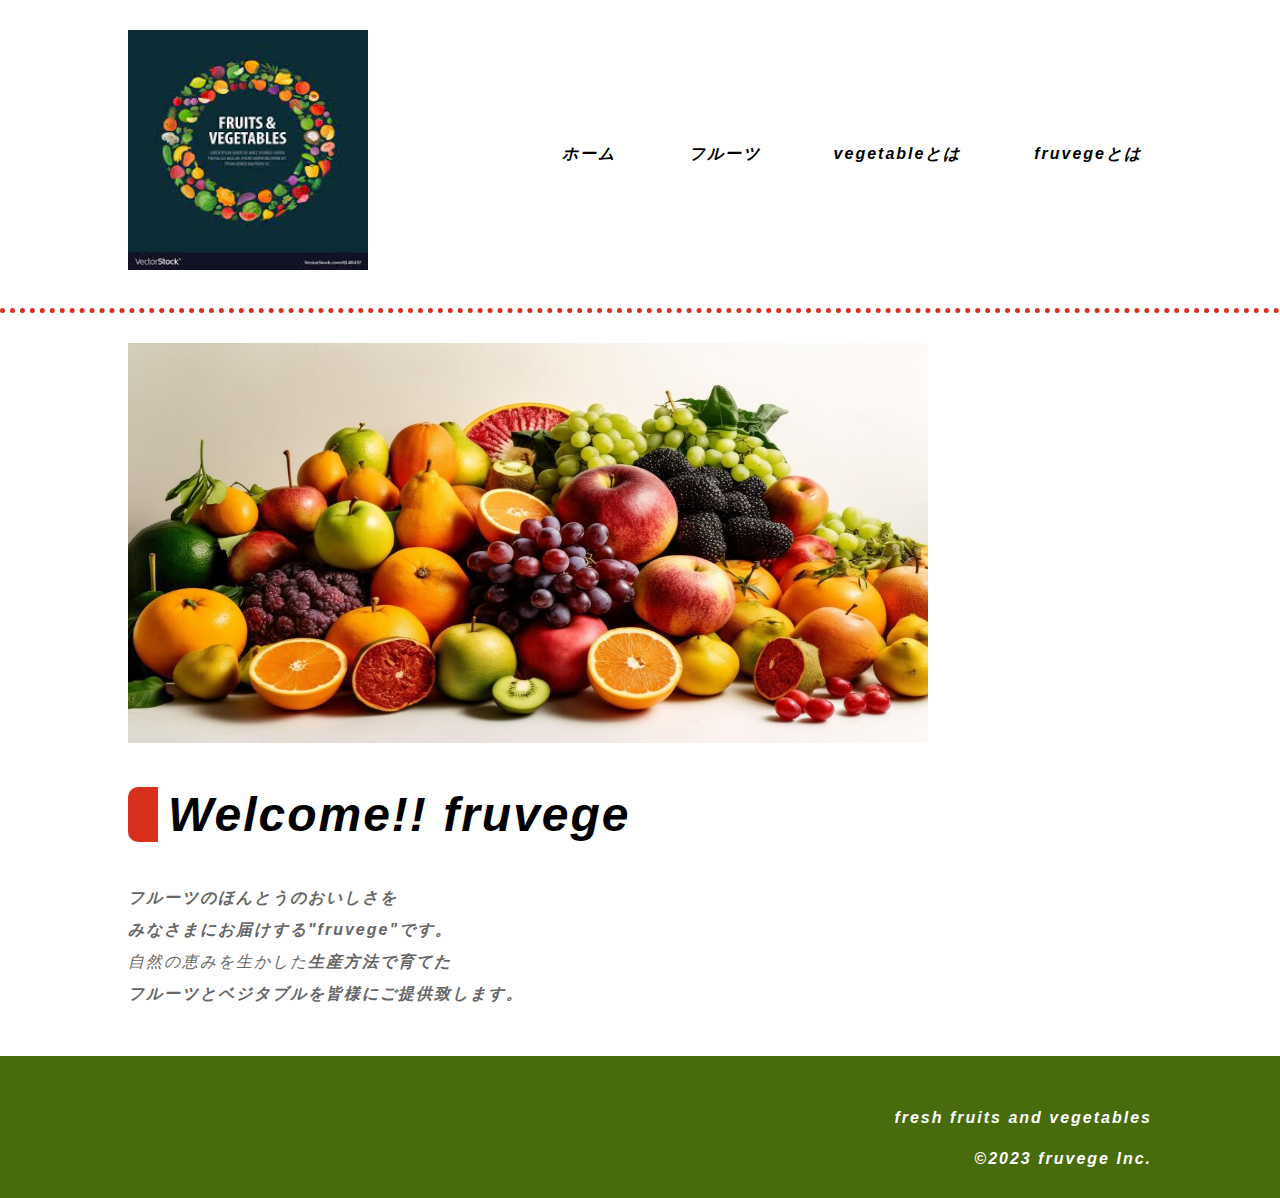
<file: index.html>
<!DOCTYPE html>
<html lang="ja"></html>
<head>
    <meta charset="utf-8">
    <link href="css/style.css" rel="stylesheet">
    <title>
        fruvege
    </title>

</head>

    <body>
        <header>
            <div class="header_box">
                <h1><a href="index.html">  
                    <img src="images/fruits-vegetables2.png" alt="fruvegeロゴ"width="240" height="240">
                </a></h1>
                        <nav>
                            <ul>
                                <li><a href="index.html">ホーム</a></li>
                                <li><a href="fruit.html">フルーツ</a></li>
                                <li><a href="vegetable.html">vegetableとは</a></li>
                                <li><a href="about.html">fruvegeとは</a></li>
                            </ul>
                        </nav>
            </div>
        </header>
                <!--ヘッダーここまで-->
        <main>
                <div class="main_box">
                    <img src="images/fruits-vegetables4.png" alt="fruvegeロゴ"width="800" height="400">
                        <h2>Welcome!! fruvege</h2>
                            <p>フルーツのほんとうのおいしさを<br>みなさまにお届けする"fruvege"です。<br>
                            <strong>自然の恵みを生かした</strong>生産方法で育てた<br>
                            フルーツとベジタブルを皆様にご提供致します。
                            </p>
                </div>
        </main>
                <!--mainここまで-->


        <footer>
            <div class="footer_box">
                <p>fresh fruits and vegetables</p>
                    &copy;2023 fruvege Inc.
            </div>
        </footer>
        <!--フッターここまで-->
    </body>
</html>
</file>
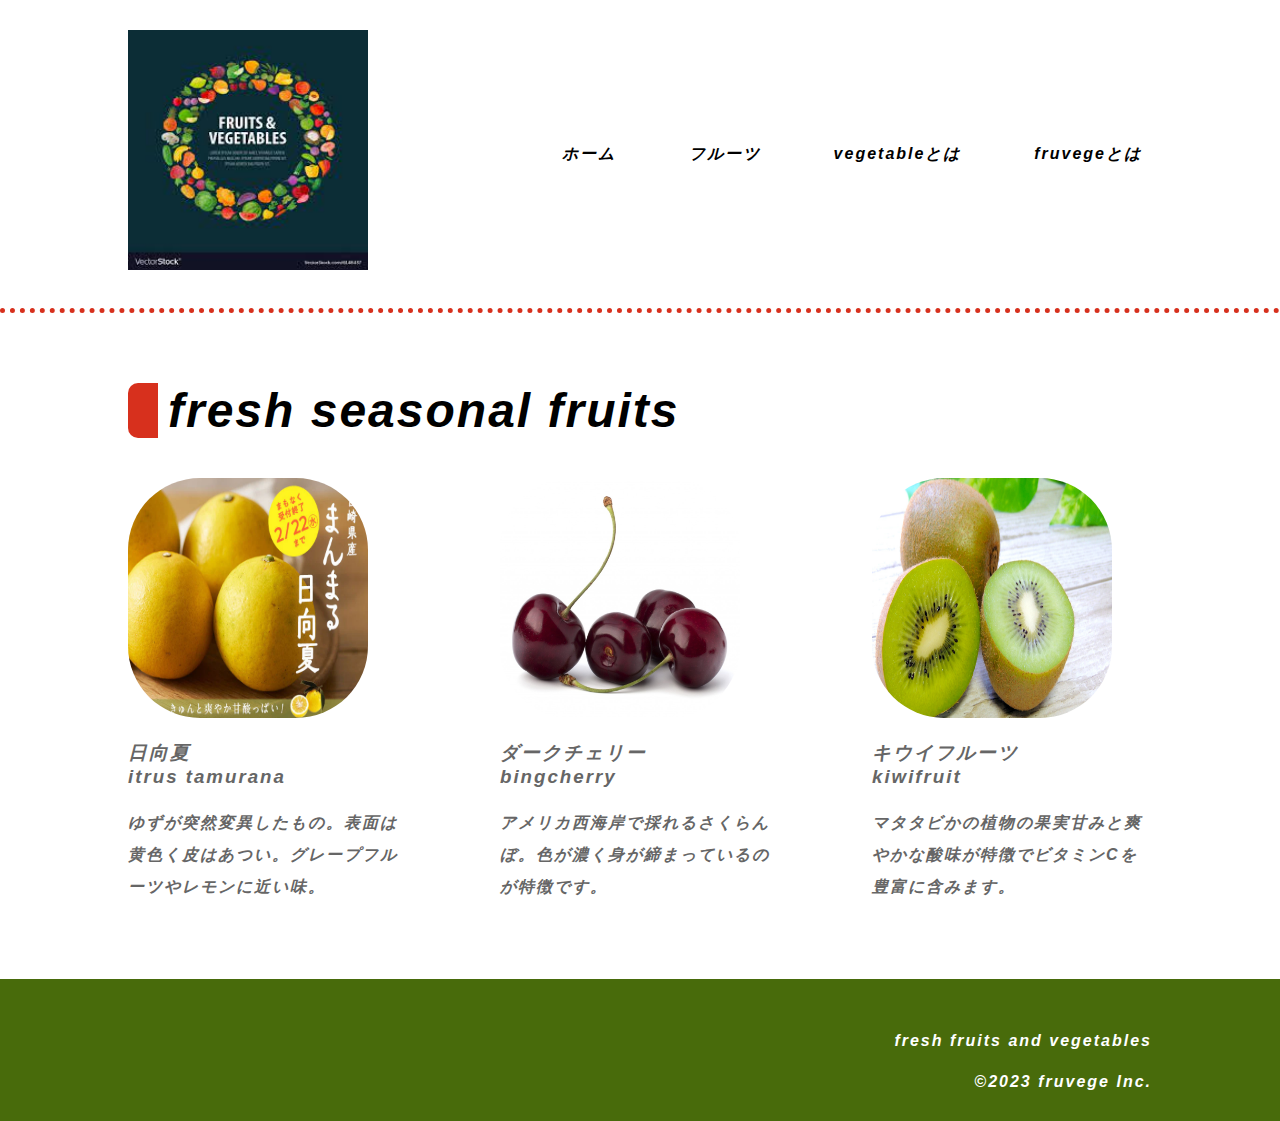
<file: fruit.html>
<!DOCTYPE html>
<html lang="ja"></html>
<head>
    <meta charset="utf-8">
        <link href="css/style.css" rel="stylesheet">
    <title>
        フルーツfruvege
    </title>

</head>

    <body>
        <header>
            <div class="header_box">
        <h1><a href="index.html"><img src="images/fruits-vegetables2.png" alt="fruvegeロゴ"
            width="240" height="240"></a></h1>
        
        <nav>
        <ul>
            
            <li><a href="index.html">ホーム</a></li>
            <li><a href="fruit.html">フルーツ</a></li>
            <li><a href="vegetable.html">vegetableとは</a></li>
            <li><a href="about.html">fruvegeとは</a></li>
                </ul>
                    </nav>
                    </div>
                </header>
                <!--ヘッダーここまで-->
                <main>
                    <div class="main_box">
                        <h2>fresh seasonal fruits</h2>
                            <div class="item_box">
                                <section class="item">
            <img src="images/hyuga.png" alt="日向夏"
            width="240" height="240">
                    <h3>日向夏<br>itrus tamurana</h3>
                    <p>ゆずが突然変異したもの。表面は黄色く皮はあつい。グレープフルーツやレモンに近い味。</p>
                                </section>
                    
                                <section class="item">
            <img src="images/dark_cherrys.png" alt="ダークチェリー"
            width="240" height="240">
                    <h3>ダークチェリー<br>bingcherry</h3>
                    <p>アメリカ西海岸で採れるさくらんぼ。色が濃く身が締まっているのが特徴です。</p>
                                </section>

                                <section class="item">
            <img src="images/kiwi.png" alt="キウイフルーツ"
            width="240" height="240">
                    <h3>キウイフルーツ<br>kiwifruit</h3>
                    <p>マタタビかの植物の果実甘みと爽やかな酸味が特徴でビタミンCを豊富に含みます。</p>
                                </section>
                            </div>
                    </div>
                </main>
                <!--mainここまで-->


        <footer>
            <div class="footer_box">
        <p>fresh fruits and vegetables</p>
        &copy;2023 fruvege Inc.
            </div>
        </footer>
        <!--フッターここまで-->
    </body>
</html>
</file>
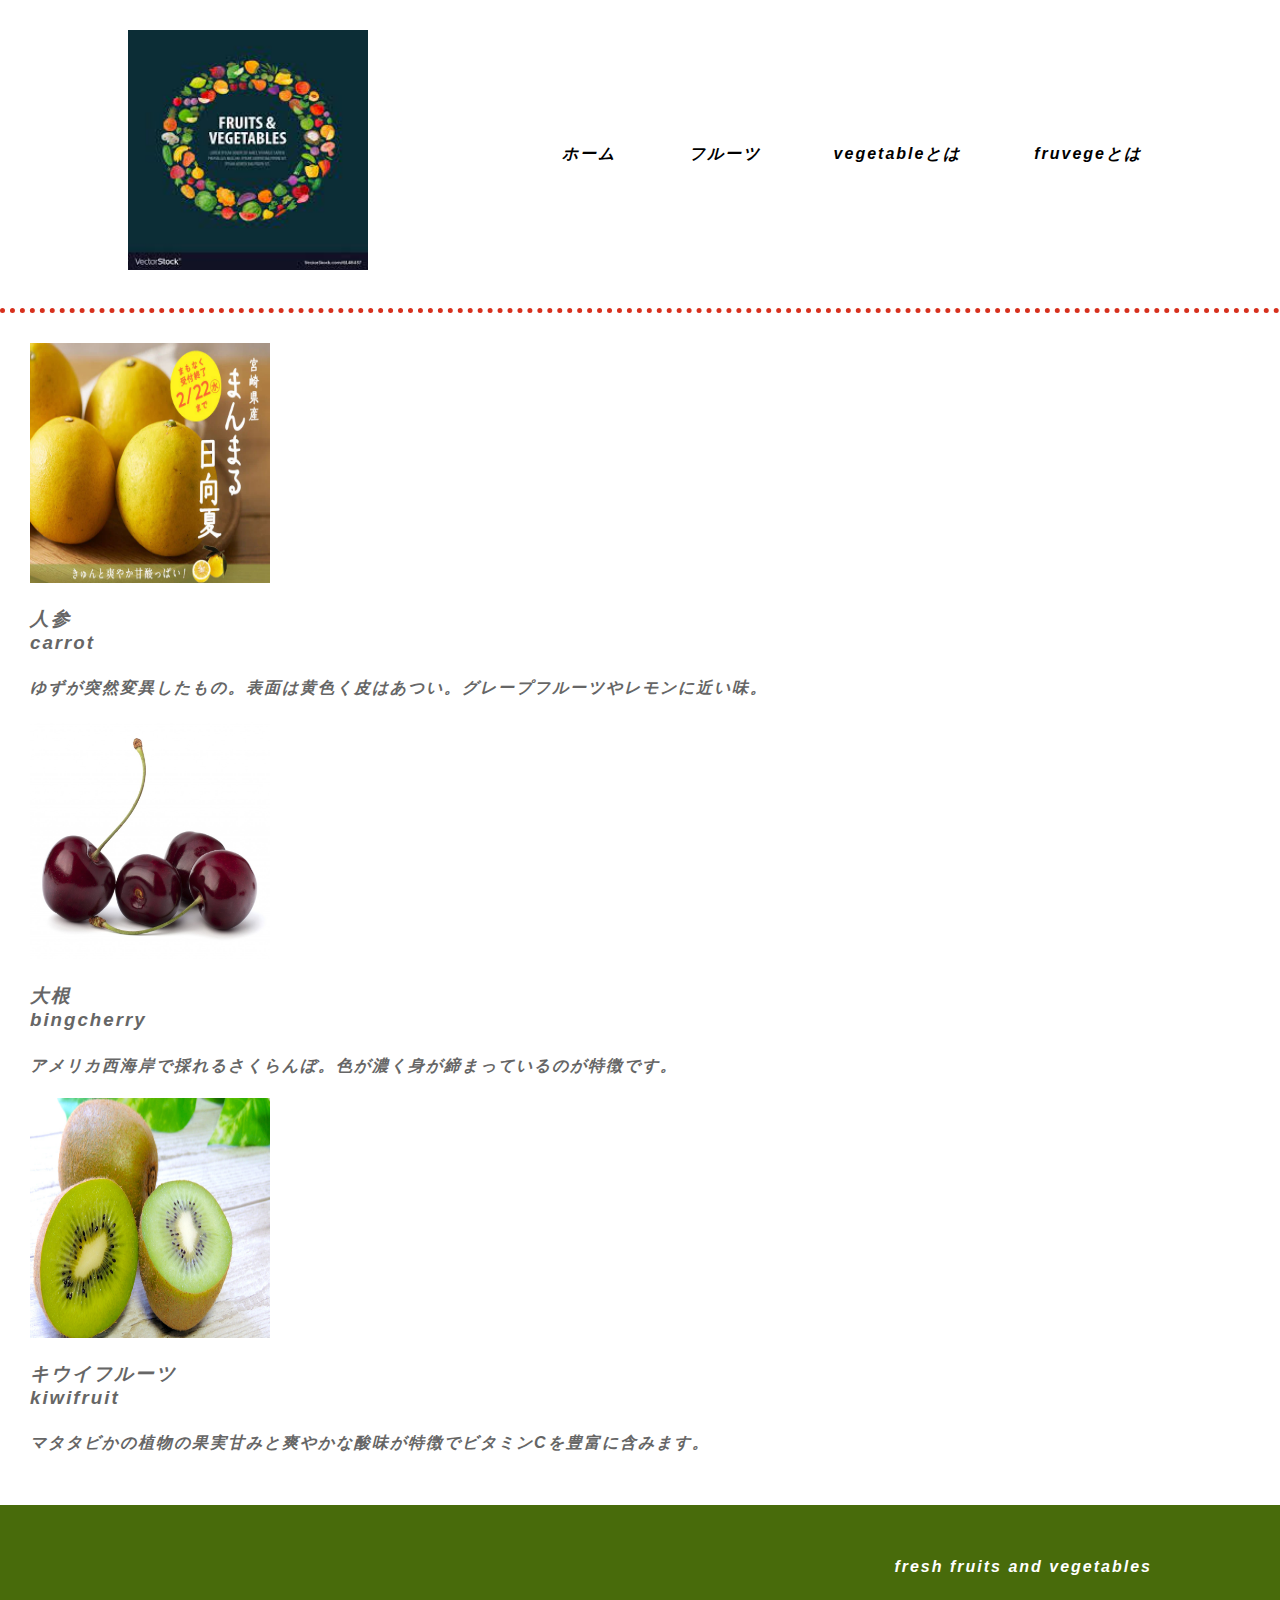
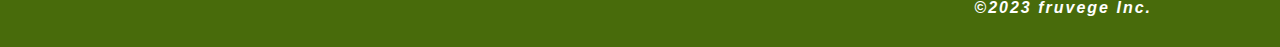
<file: vegetable.html>
<!DOCTYPE html>
<html lang="ja"></html>
<head>
    <meta charset="utf-8">
    <link href="css/style.css" rel="stylesheet">
    <title>
        fruvege
    </title>

</head>

    <body>
        <header>
            <div class="header_box">
                <h1><a href="index.html">  
                    <img src="images/fruits-vegetables2.png" alt="fruvegeロゴ"width="240" height="240">
                </a></h1>
                        <nav>
                            <ul>
                                <li><a href="index.html">ホーム</a></li>
                                <li><a href="fruit.html">フルーツ</a></li>
                                <li><a href="vegetable.html">vegetableとは</a></li>
                                <li><a href="about.html">fruvegeとは</a></li>
                            </ul>
                        </nav>
            </div>
        </header>
                <!--ヘッダーここまで-->
        <main>
                <section class="stream">
                    <img src="images/hyuga.png" alt="日向夏"
                    width="240" height="240">
                        <h3>人参<br>carrot</h3>
                            <p>ゆずが突然変異したもの。表面は黄色く皮はあつい。グレープフルーツやレモンに近い味。</p>
                </section>
                    
                <section class="stream">
                    <img src="images/dark_cherrys.png" alt="ダークチェリー"
                    width="240" height="240">
                        <h3>大根<br>bingcherry</h3>
                            <p>アメリカ西海岸で採れるさくらんぼ。色が濃く身が締まっているのが特徴です。</p>
                </section>

                <section class="stream">
                    <img src="images/kiwi.png" alt="キウイフルーツ"
                    width="240" height="240">
                        <h3>キウイフルーツ<br>kiwifruit</h3>
                        <p>マタタビかの植物の果実甘みと爽やかな酸味が特徴でビタミンCを豊富に含みます。</p>
                </section>
        </main>
                <!--mainここまで-->


        <footer>
            <div class="footer_box">
                <p>fresh fruits and vegetables</p>
                    &copy;2023 fruvege Inc.
            </div>
        </footer>
        <!--フッターここまで-->
    </body>
</html>
</file>
<file: css/style.css>
@charset "utf=8";

html{
    font: size 16px;;
}

body{
    color:#666666;
    font-style: oblique;
    font-weight: bold;
    font-family: sans-serif;
    letter-spacing:2px;
    margin:0;
    min-width:1024px;
}

h1{
    margin:0;
}

h2{
    font-size:3rem;
    font-family:Arial, Helvetica, sans-serif;
    color:#000000;
    border-left:30px solid #d7301d;
    border-radius: 10px 0 0 10px;
    padding-left: 10px;
}
strong{
    font-weight: normal;
}
footer{
    text-align:right;
    background-color: #486b0b;
    color:#ffffff;
    padding: 30px;
}
p{
    line-height: 2;;
}
header{
    border-bottom: 5px dotted #d7301d;
    padding:30px 0;
}
main{
    padding: 30px;
}
.header_box,.main_box,.footer_box{
    width: 1024px;
    margin:auto;
}
td,th{
    border:1px solid #486b0b;
    padding:5px 30px;

}
th{
    color:#486b0b;
}
table{
    border-collapse:collapse;
    margin-bottom: 30px;
}
.item{
    width:280px;
    margin-bottom:30px;
}
.item_box{
    display:flex;
    flex-wrap: wrap;
    justify-content: space-between;

}
.item img{
    border-radius:30%;
}
ul{
    list-style-type: none;
    padding:0;
    display:flex;
    width: 600px;
    justify-content: space-between;
}
.header_box{
    display: flex;
    justify-content: space-between;
    align-items: center;
}
ul a:link{
    color:#000000;
    text-decoration: none;
    padding: 10px;
}
ul a:visited{
    color: #000000;
    padding: 10px;
}
ul a:hover{
    color: #ffffff;
    padding: 10px;
    background-color:#486b0b;
    border-radius: 50%;
}
ul a{
    transition-duration: 1s;
}
</file>
